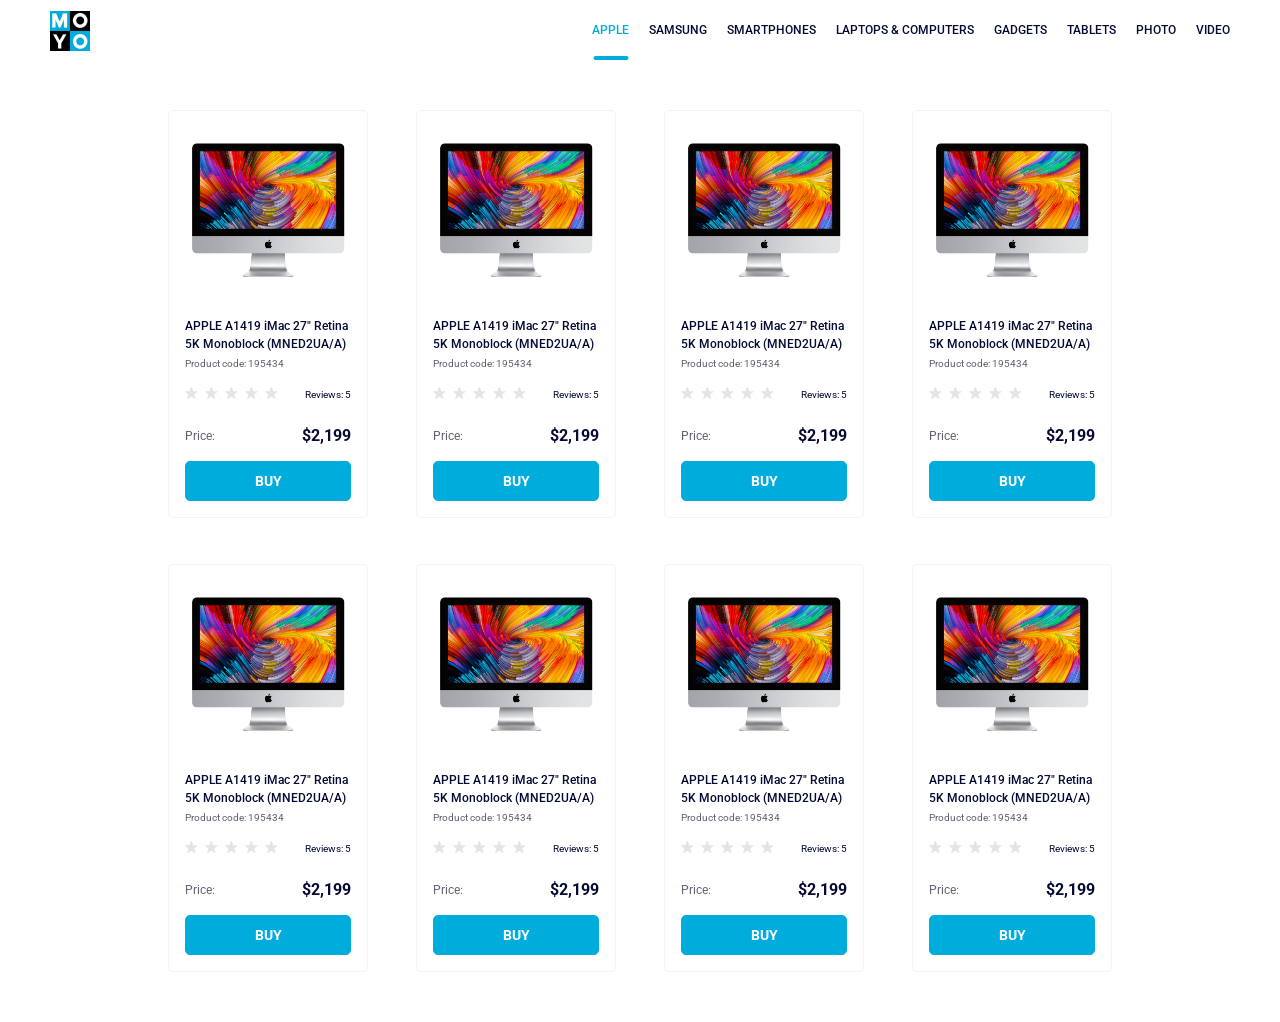
<file: index.html>
<!doctype html><html lang="en"><head><meta charset="utf-8"><meta name="viewport" content="width=device-width, initial-scale=1.0"><title>Catalog</title><link rel="preconnect" href="https://fonts.gstatic.com"><link href="https://fonts.googleapis.com/css2?family=Roboto:wght@400;500;700&display=swap" rel="stylesheet"><link rel="stylesheet" href="index.3e065dca.css"></head><body> <header class="header"> <div class="logo"> <a href="#"> <img src="logo.eddae0ff.png" alt="Moyo"> </a> </div> <nav class="menu"> <ul> <li> <a class="is-active" href="#"> Apple </a> </li> <li><a href="#">Samsung</a></li> <li><a href="#">Smartphones</a></li> <li> <a href="#" data-qa="nav-hover"> Laptops &amp; Computers </a> </li> <li><a href="#">Gadgets</a></li> <li><a href="#">Tablets</a></li> <li><a href="#">Photo</a></li> <li><a href="#">Video</a></li> </ul> </nav> </header> <main class="container"> <div class="card" data-qa="card"> <img class="card__image" src="imac.202c52ff.jpeg" alt="Monitor"> <h3 class="card__title"> APPLE A1419 iMac 27" Retina 5K Monoblock (MNED2UA/A) </h3> <p class="card__product">Product code: 195434</p> <div class="card__reviews"> <div class="stars stars--4"> <div class="stars__star"></div> <div class="stars__star"></div> <div class="stars__star"></div> <div class="stars__star"></div> <div class="stars__star"></div> </div> <p class="card__reviews-text">Reviews: 5</p> </div> <div class="card__price"> <span class="card__price-text">Price:</span> <span class="card__price-value">$2,199</span> </div> <button type="submit" class="card__button" data-qa="hover"> BUY </button> </div> <div class="card" data-qa="card"> <img class="card__image" src="imac.202c52ff.jpeg" alt="Monitor"> <h3 class="card__title"> APPLE A1419 iMac 27" Retina 5K Monoblock (MNED2UA/A) </h3> <p class="card__product">Product code: 195434</p> <div class="card__reviews"> <div class="stars stars--4"> <div class="stars__star"></div> <div class="stars__star"></div> <div class="stars__star"></div> <div class="stars__star"></div> <div class="stars__star"></div> </div> <p class="card__reviews-text">Reviews: 5</p> </div> <div class="card__price"> <span class="card__price-text">Price:</span> <span class="card__price-value">$2,199</span> </div> <button type="submit" class="card__button" data-qa="hover"> BUY </button> </div> <div class="card" data-qa="card"> <img class="card__image" src="imac.202c52ff.jpeg" alt="Monitor"> <h3 class="card__title"> APPLE A1419 iMac 27" Retina 5K Monoblock (MNED2UA/A) </h3> <p class="card__product">Product code: 195434</p> <div class="card__reviews"> <div class="stars stars--4"> <div class="stars__star"></div> <div class="stars__star"></div> <div class="stars__star"></div> <div class="stars__star"></div> <div class="stars__star"></div> </div> <p class="card__reviews-text">Reviews: 5</p> </div> <div class="card__price"> <span class="card__price-text">Price:</span> <span class="card__price-value">$2,199</span> </div> <button type="submit" class="card__button" data-qa="hover"> BUY </button> </div> <div class="card" data-qa="card"> <img class="card__image" src="imac.202c52ff.jpeg" alt="Monitor"> <h3 class="card__title"> APPLE A1419 iMac 27" Retina 5K Monoblock (MNED2UA/A) </h3> <p class="card__product">Product code: 195434</p> <div class="card__reviews"> <div class="stars stars--4"> <div class="stars__star"></div> <div class="stars__star"></div> <div class="stars__star"></div> <div class="stars__star"></div> <div class="stars__star"></div> </div> <p class="card__reviews-text">Reviews: 5</p> </div> <div class="card__price"> <span class="card__price-text">Price:</span> <span class="card__price-value">$2,199</span> </div> <button type="submit" class="card__button" data-qa="hover"> BUY </button> </div> <div class="card" data-qa="card"> <img class="card__image" src="imac.202c52ff.jpeg" alt="Monitor"> <h3 class="card__title"> APPLE A1419 iMac 27" Retina 5K Monoblock (MNED2UA/A) </h3> <p class="card__product">Product code: 195434</p> <div class="card__reviews"> <div class="stars stars--4"> <div class="stars__star"></div> <div class="stars__star"></div> <div class="stars__star"></div> <div class="stars__star"></div> <div class="stars__star"></div> </div> <p class="card__reviews-text">Reviews: 5</p> </div> <div class="card__price"> <span class="card__price-text">Price:</span> <span class="card__price-value">$2,199</span> </div> <button type="submit" class="card__button" data-qa="hover"> BUY </button> </div> <div class="card" data-qa="card"> <img class="card__image" src="imac.202c52ff.jpeg" alt="Monitor"> <h3 class="card__title"> APPLE A1419 iMac 27" Retina 5K Monoblock (MNED2UA/A) </h3> <p class="card__product">Product code: 195434</p> <div class="card__reviews"> <div class="stars stars--4"> <div class="stars__star"></div> <div class="stars__star"></div> <div class="stars__star"></div> <div class="stars__star"></div> <div class="stars__star"></div> </div> <p class="card__reviews-text">Reviews: 5</p> </div> <div class="card__price"> <span class="card__price-text">Price:</span> <span class="card__price-value">$2,199</span> </div> <button type="submit" class="card__button" data-qa="hover"> BUY </button> </div> <div class="card" data-qa="card"> <img class="card__image" src="imac.202c52ff.jpeg" alt="Monitor"> <h3 class="card__title"> APPLE A1419 iMac 27" Retina 5K Monoblock (MNED2UA/A) </h3> <p class="card__product">Product code: 195434</p> <div class="card__reviews"> <div class="stars stars--4"> <div class="stars__star"></div> <div class="stars__star"></div> <div class="stars__star"></div> <div class="stars__star"></div> <div class="stars__star"></div> </div> <p class="card__reviews-text">Reviews: 5</p> </div> <div class="card__price"> <span class="card__price-text">Price:</span> <span class="card__price-value">$2,199</span> </div> <button type="submit" class="card__button" data-qa="hover"> BUY </button> </div> <div class="card" data-qa="card"> <img class="card__image" src="imac.202c52ff.jpeg" alt="Monitor"> <h3 class="card__title"> APPLE A1419 iMac 27" Retina 5K Monoblock (MNED2UA/A) </h3> <p class="card__product">Product code: 195434</p> <div class="card__reviews"> <div class="stars stars--4"> <div class="stars__star"></div> <div class="stars__star"></div> <div class="stars__star"></div> <div class="stars__star"></div> <div class="stars__star"></div> </div> <p class="card__reviews-text">Reviews: 5</p> </div> <div class="card__price"> <span class="card__price-text">Price:</span> <span class="card__price-value">$2,199</span> </div> <button type="submit" class="card__button" data-qa="hover"> BUY </button> </div> </main> </body></html>
</file>
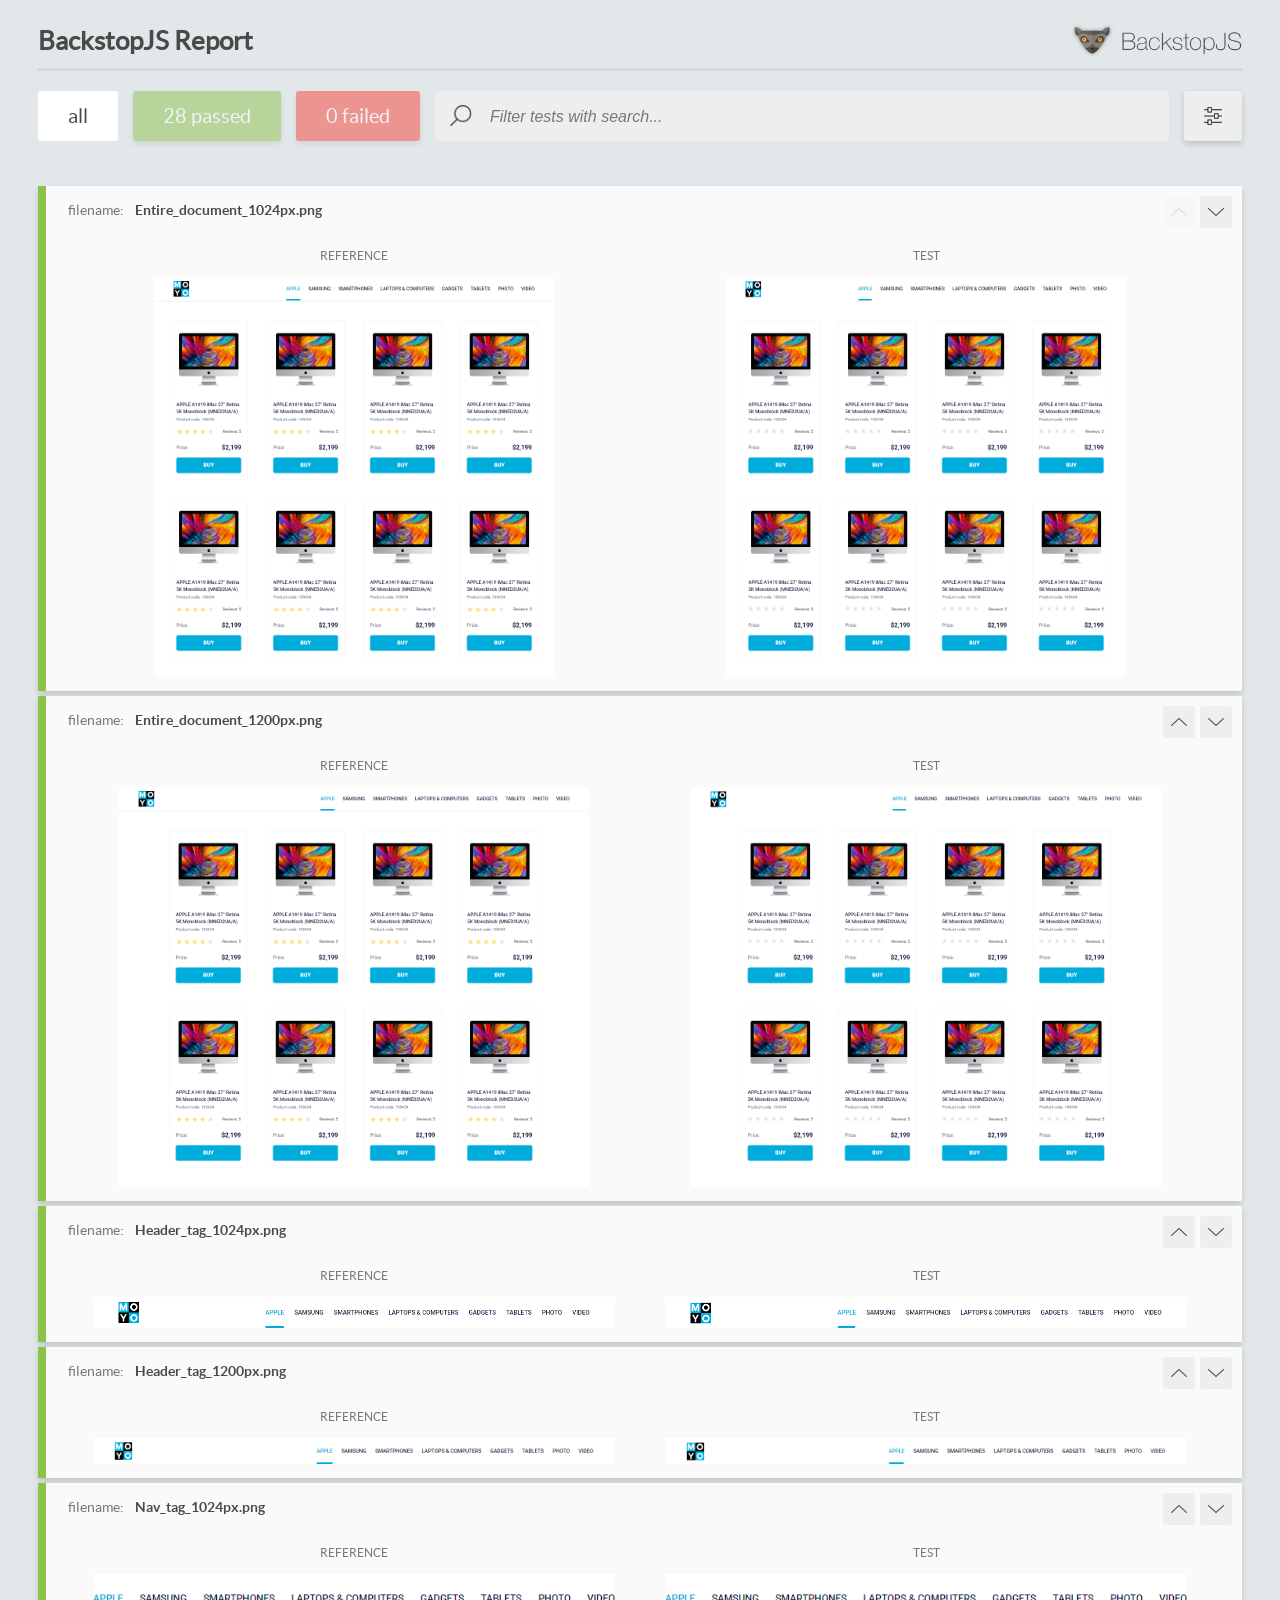
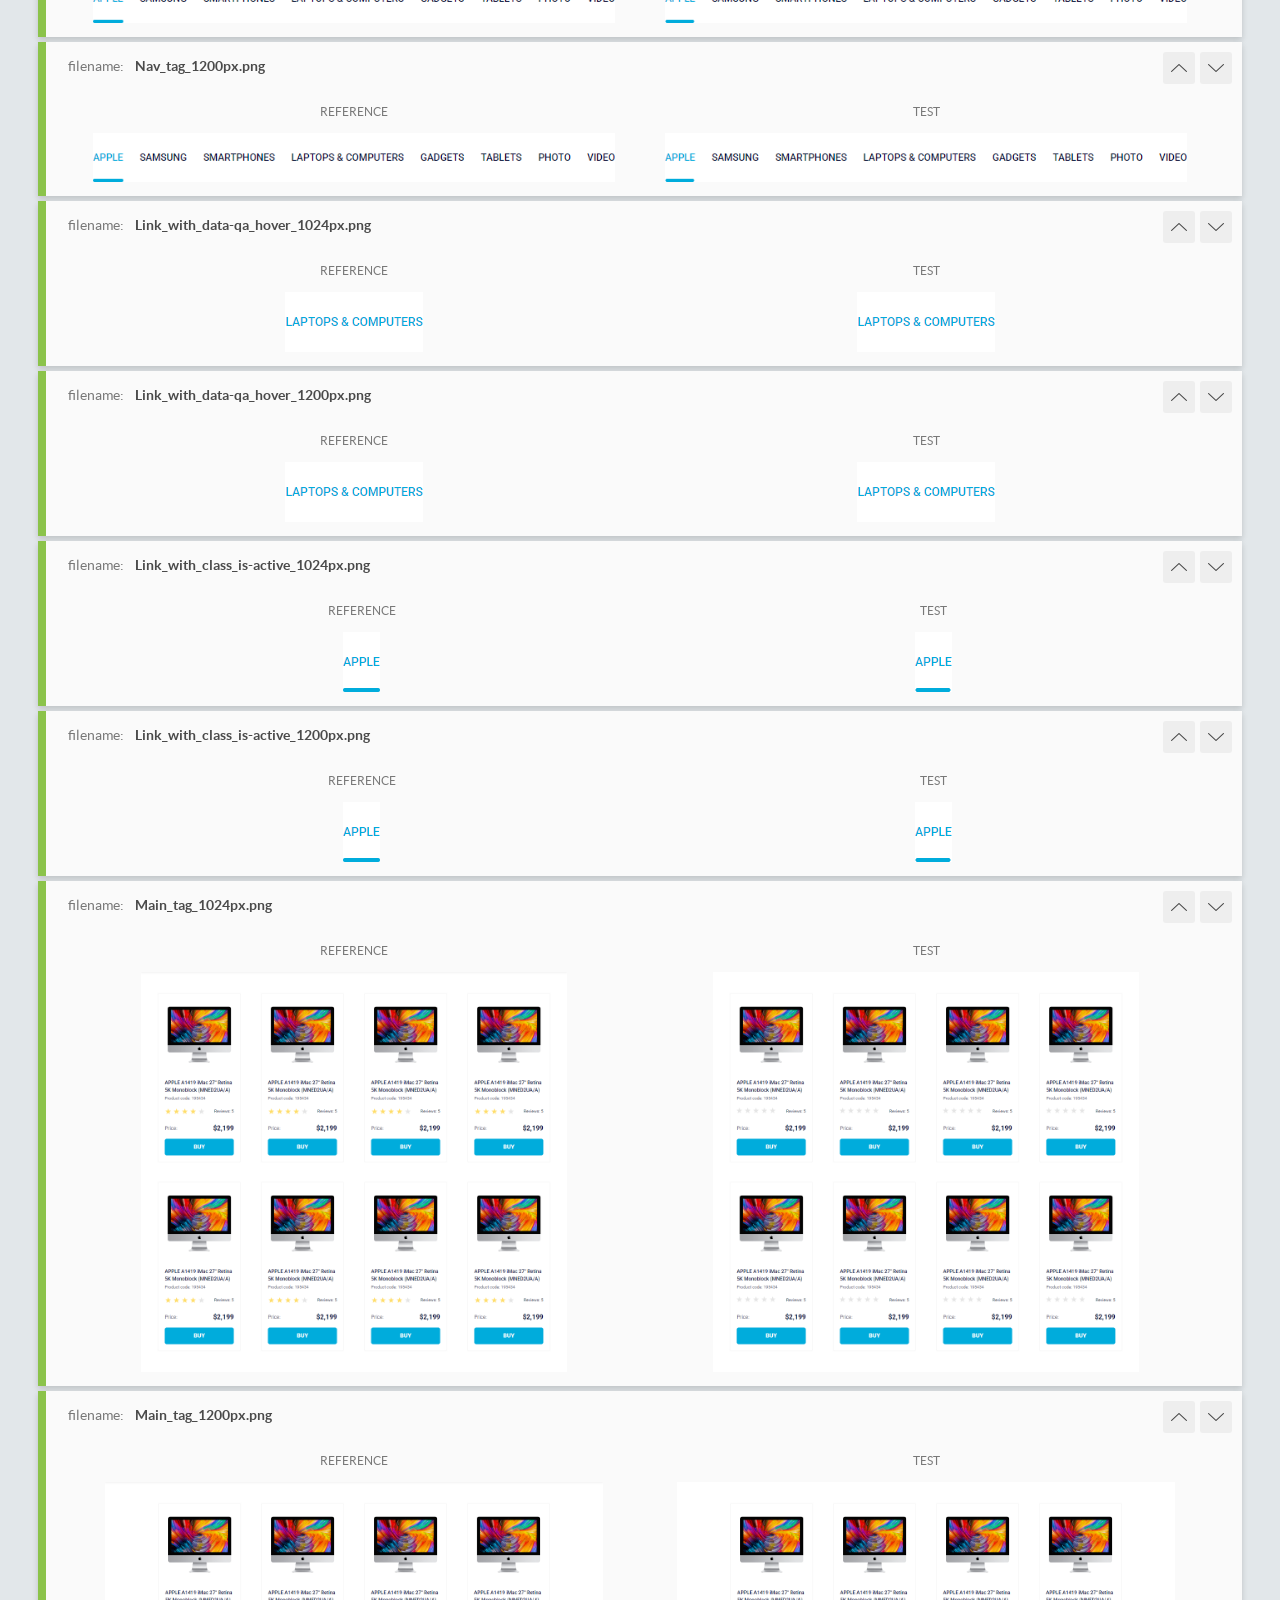
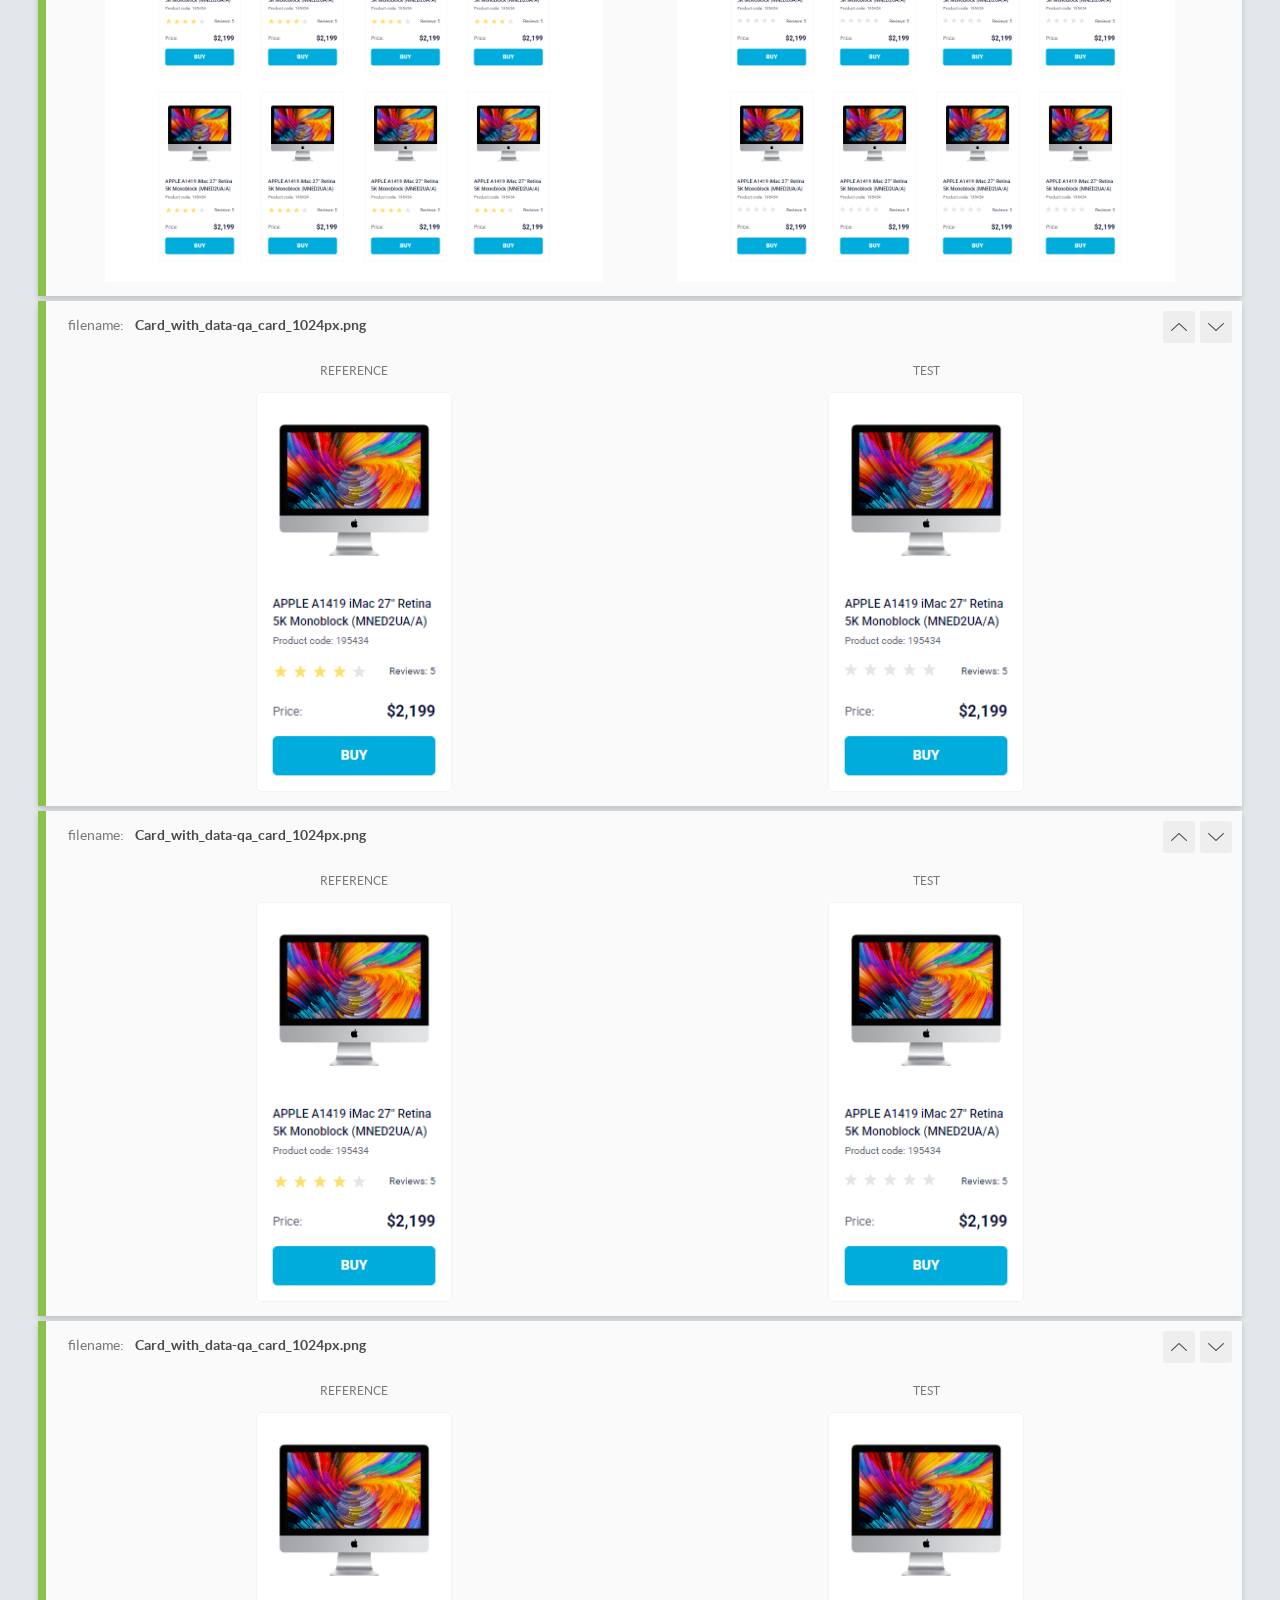
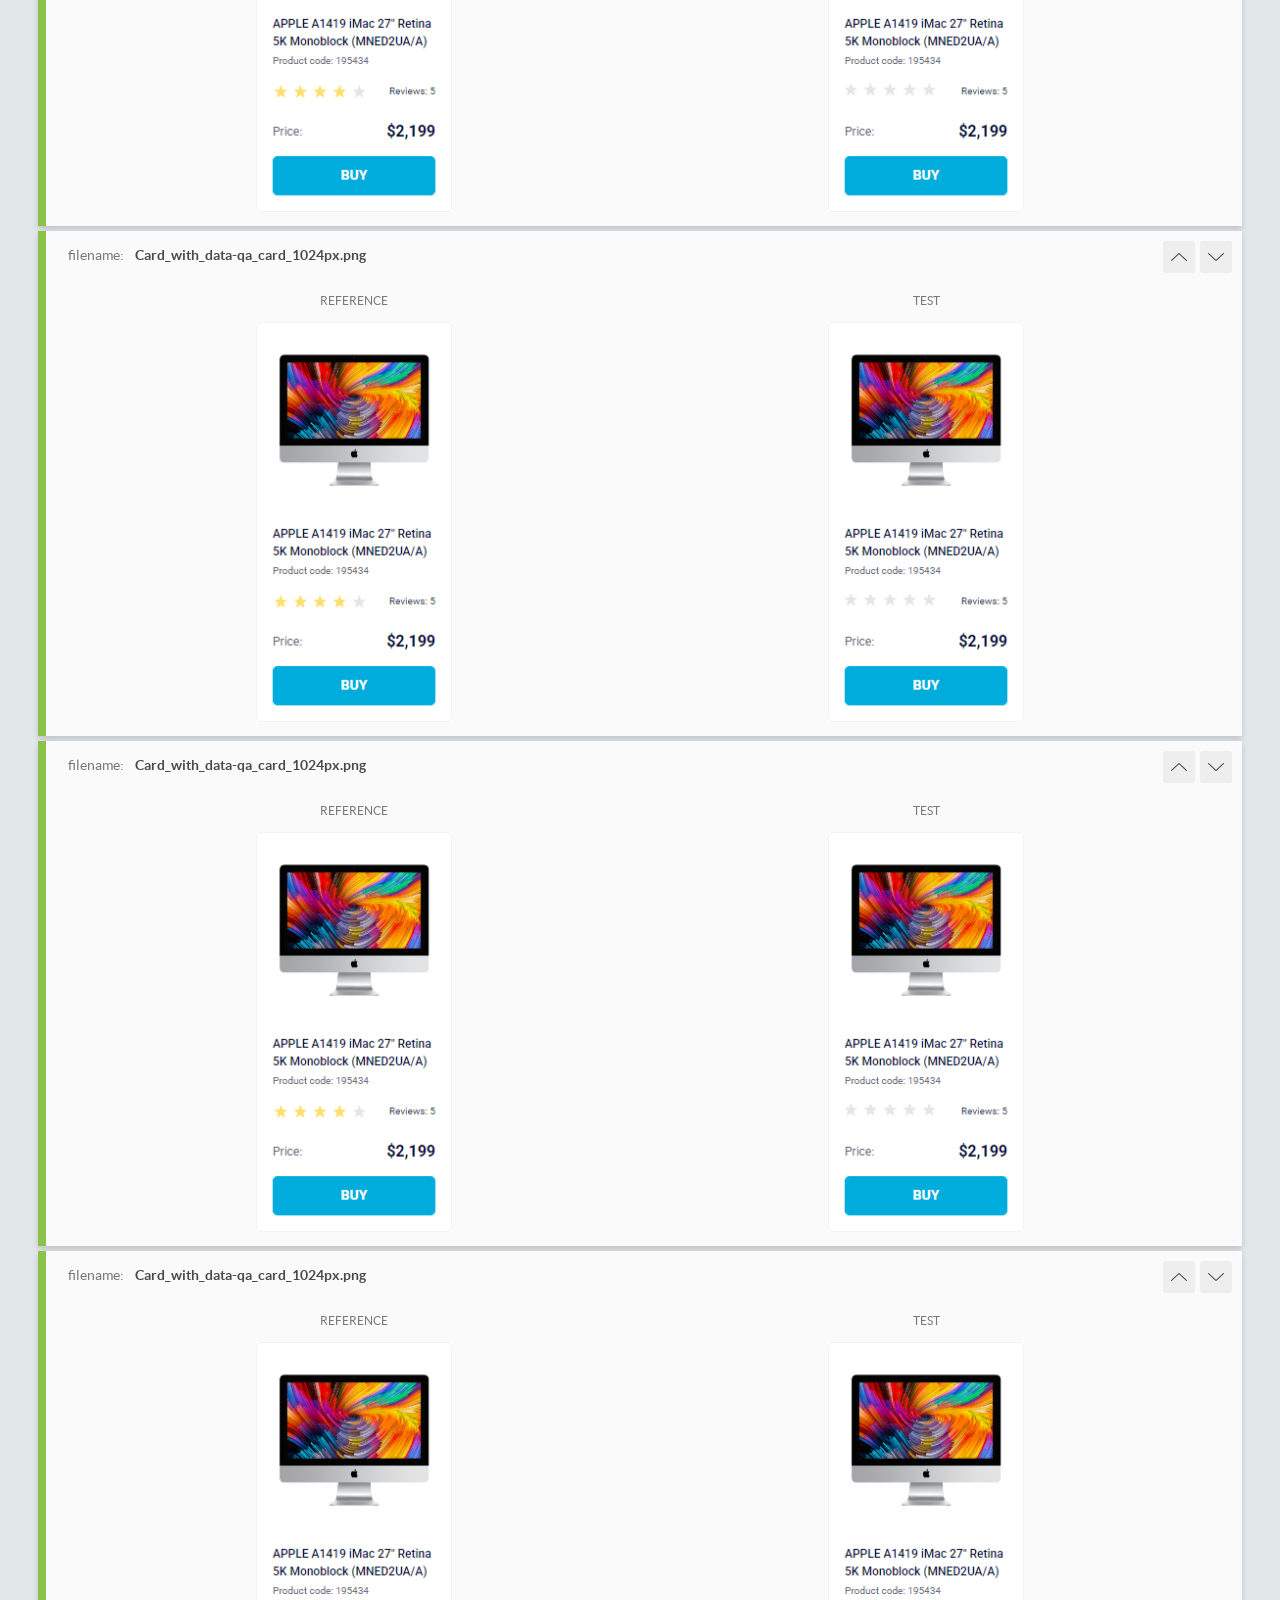
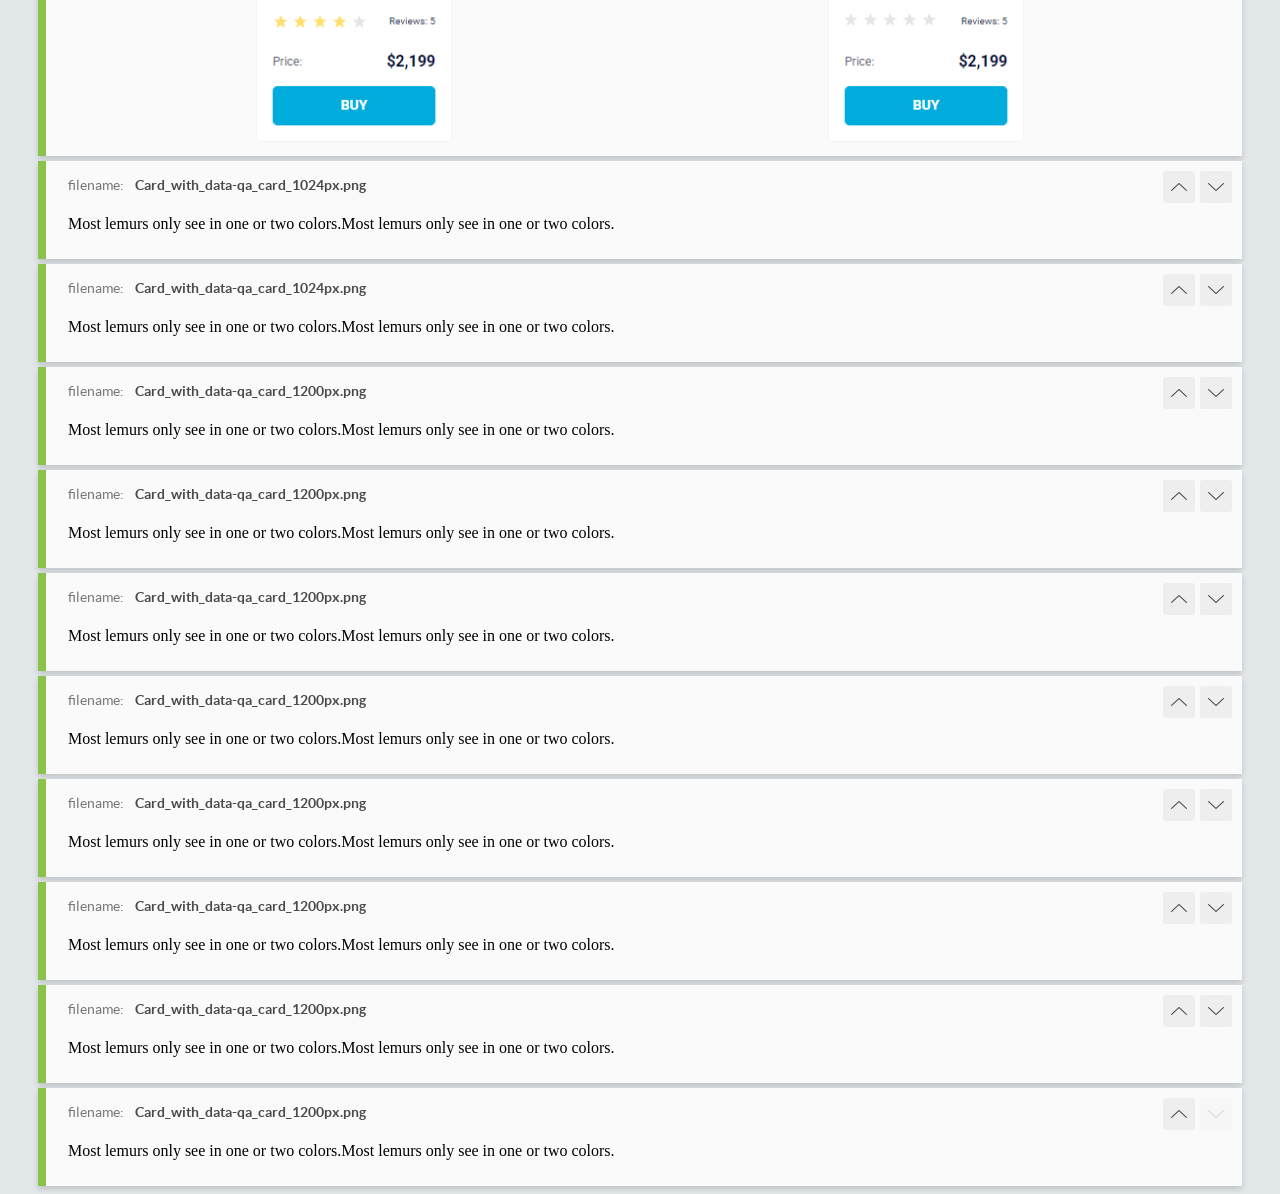
<file: report/html_report/index.html>
<!DOCTYPE html>
<html>
  <head>
    <meta charset="utf-8">
    <!-- Disable Cache -->
    <meta http-equiv="Cache-Control" content="no-cache, no-store, must-revalidate">
    <meta http-equiv="Pragma" content="no-cache">
    <meta http-equiv="Expires" content="0">

    <title>BackstopJS Report</title>

    <style>
      @font-face {
          font-family: 'latoregular';
          src: url('./assets/fonts/lato-regular-webfont.woff2') format('woff2'),
              url('./assets/fonts/lato-regular-webfont.woff') format('woff');
          font-weight: 400;
          font-style: normal;
      }
      @font-face {
          font-family: 'latobold';
          src: url('./assets/fonts/lato-bold-webfont.woff2') format('woff2'),
              url('./assets/fonts/lato-bold-webfont.woff') format('woff');
          font-weight: 700;
          font-style: normal;
      }

      .ReactModal__Body--open {
          overflow: hidden;
      }
      .ReactModal__Body--open .header {
        display: none;
      }

    </style>
  </head>
  <body style="background-color: #E2E7EA">
    <div id="root">

    </div>
    <script>
      function report (report) { // eslint-disable-line no-unused-vars
        window.tests = report;
      }
    </script>
    <script src="config.js"></script>
    <script src="index_bundle.js"></script>
  </body>
</html>
</file>
<file: index.3e065dca.css>
.card{box-sizing:border-box;border:1px solid #f3f3f3;border-radius:5px;width:200px;padding:32px 16px 16px}.card__image{width:160px;height:134px;margin:0 auto 40px;display:block}.card__title{color:#060b35;margin-bottom:4px;font-family:Roboto,sans-serif;font-size:12px;font-weight:500;line-height:18px}.card__product{color:#616070;margin-bottom:16px;font-size:10px;font-weight:400;line-height:14px}.card__price{color:#616070;justify-content:space-between;align-items:center;margin-bottom:16px;font-size:12px;font-weight:400;line-height:18px;display:flex}.card__price-value{color:#060b35;font-size:16px;font-weight:700}.card__button{color:#fff;cursor:pointer;text-align:center;background-color:#00acdc;border:1px solid #00acdc;border-radius:5px;width:166px;height:40px;font-family:inherit;font-size:14px;font-weight:700;line-height:16px}.card__button:hover{color:#00acdc;background-color:#fff;border:1px solid #00acdc}.card__reviews{color:#060b35;justify-content:space-between;align-items:center;margin-bottom:24px;font-size:10px;font-weight:400;line-height:14px;display:flex}.stars{gap:4px;display:flex}.stars__star{background-image:url(star.822d561e.svg);background-repeat:no-repeat;width:16px;height:16px}.stars .stars--1 :nth-child(-n+1),.stars .stars--2 :nth-child(-n+2),.stars .stars--3 :nth-child(-n+3),.stars .stars--4 :nth-child(-n+4),.stars .stars--5 :nth-child(-n+5){background-image:url(star-active.edda4c43.svg)}*{box-sizing:border-box}h1,p{margin:0;padding:0}html{--color-nav:#00acdc;color:var(--color-nav);margin:0;padding:0}body{box-sizing:border-box;margin:0;font-family:Roboto,sans-serif;font-style:normal;font-weight:500}header{justify-content:flex-end;align-items:center;width:100%;height:60px;padding-left:50px;padding-right:50px;display:flex}.logo{align-items:center;width:40px;height:40px;margin-top:5px;margin-right:auto;display:flex}.logo img{height:40px}.menu{justify-content:flex-end;align-items:center;display:flex}.menu ul{margin:0;padding:0;list-style:none;display:flex}.menu li{align-items:center;display:flex}.menu li:not(:last-child){margin-right:20px}.menu a{text-transform:uppercase;color:#060b35;height:60px;font-size:12px;font-weight:500;line-height:60px;text-decoration:none;position:relative}.menu .is-active{color:var(--color-nav)}.menu .is-active:after{content:"";background-color:#00acdc;border-radius:8px;width:35px;height:4px;position:absolute;bottom:-.2px;left:50%;transform:translate(-50%)}.menu a:hover{color:var(--color-nav)}.container{--column-count:1;grid-template-columns:repeat(var(--column-count),200px);justify-content:center;gap:46px 48px;padding:50px 40px;display:grid}@media (width>=488px){.container{--column-count:2}}@media (width>=768px){.container{--column-count:3}}@media (width>=1024px){.container{--column-count:4}}
/*# sourceMappingURL=index.3e065dca.css.map */
</file>
